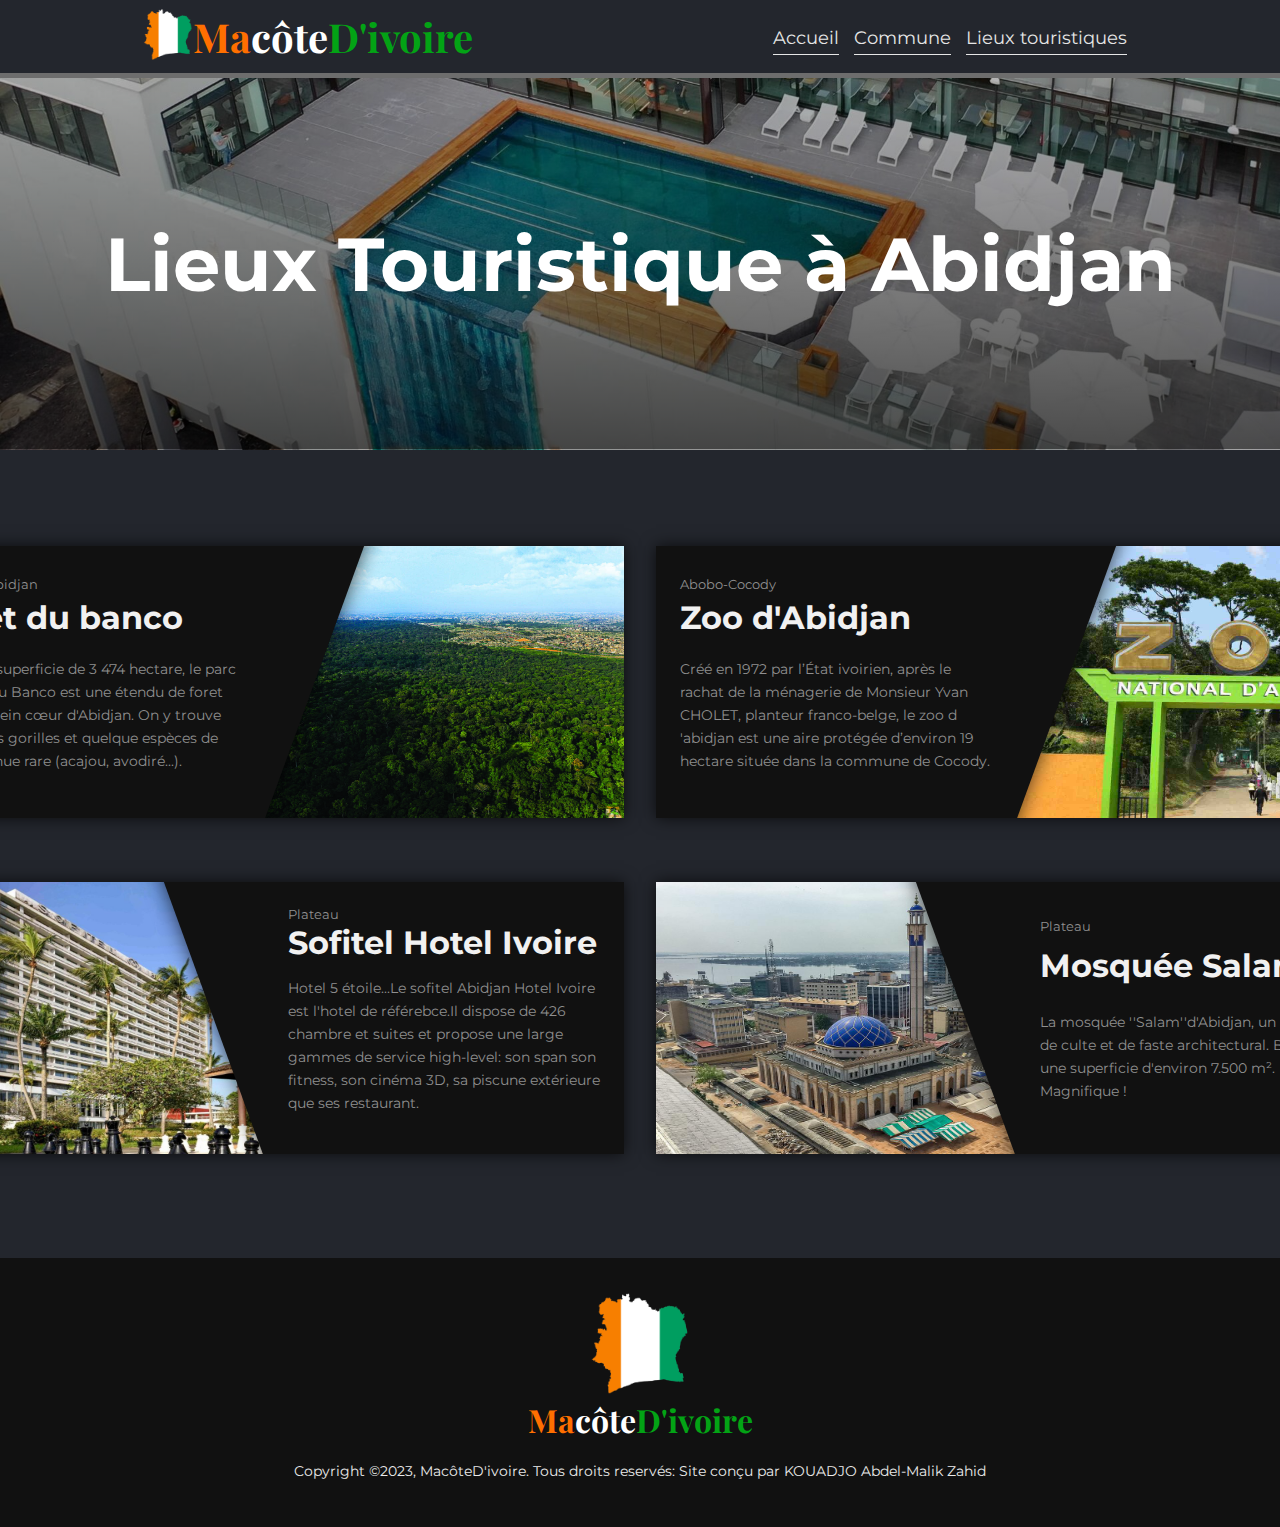
<file: index3.html>
<!DOCTYPE html>
<html lang="fr">
    <head>
        <meta charset="utf-8">
        <meta name="viewport" content="width=device-width, initial-scale=1.0">
        <link rel="stylesheet" href="style3.css">
        <link rel="shortcut icon" href="kisspng-cxf4te-divoire-senegal-mali-liberia-burkina-faso-ivory-coast-flag-png-transparent-images-5a757a8d7a0a39.2419942315176485254999.png">
        <title>MacoteD'ivoire</title>
    </head>
    <body>
        <div id="navbar-placeholder"></div>
       <header>
            <h4>Lieux Touristique à Abidjan</h4>
        </header>

<section class="touristique">
        <div class="ajust">
            <div class="lieu">
                <div class="text">
                    <small>Centre d'Abidjan</small>
                    <h1>Foret du banco</h1>
                    <p>
                        Avec une superficie de 3 474 hectare, le parc national du Banco est une étendu de foret situé en plein cœur d'Abidjan. On y trouve encore des gorilles et quelque espèces de bois devenue rare (acajou, avodiré...). 

                    </p>
                </div>
                <div class="image">
                    <div>
                        <img style="width: 500px;height: 300px;" src="banco-national-park.jpg" alt="foret">
                    </div>
                </div>
            </div>
        
            <div class="lieu lieu-gauche">
                <div class="image">
                    <div>
                        <img style="width: 500px;height: 300px;" src="sofitel.jpg" alt="palmier">
                    </div>
                </div>
                <div class="text">
                    <small>Plateau</small>
                    <h1>Sofitel Hotel Ivoire</h1>
                    <p>
                        Hotel 5 étoile...Le sofitel Abidjan Hotel Ivoire est l'hotel de référebce.Il dispose de 426 chambre et suites et propose une large gammes de service high-level: son span son fitness, son cinéma 3D, sa piscune extérieure que ses restaurant.
                    </p>
                </div>
            </div>
        </div>
        <div class="ajust">
            <div class="lieu">
                <div class="text">
                    <small>Abobo-Cocody</small>
                    <h1>Zoo d'Abidjan</h1>
                    <p>
                         Créé en 1972 par l’État ivoirien, après le rachat de la ménagerie de Monsieur Yvan CHOLET, planteur franco-belge, le zoo d 'abidjan est une aire protégée d’environ 19 hectare située dans la commune de Cocody. 
                    </p>
                    
                </div>
                <div class="image">
                    <div>
                        <img style="width: 500px;height: 300px;" src="zoobabi.jpg" alt="foret">
                    </div>
                </div>
            </div>
        
            <div class=" lieu lieu-gauche">
                <div class="image">
                    <div>
                        <img style="width: 500px;height: 300px;" src="mosquee-salam-abidjan-plateau.jpg" alt="palmier">
                    </div>
                </div>
                <div class="text">
                    <small>Plateau</small>
                    <h1>Mosquée Salam</h1>
                    <p>
                        La mosquée ''Salam''d'Abidjan, un haut lieu de culte et de faste architectural. Bâtie sur une superficie d'environ 7.500 m². Magnifique !
                    </p>
                    
                </div>
            </div>
        </div>
</section>
        <!--Faire le corp-->

        <footer>
            <img style="width: 100px;" src="kisspng-cxf4te-divoire-senegal-mali-liberia-burkina-faso-ivory-coast-flag-png-transparent-images-5a757a8d7a0a39.2419942315176485254999.png" alt="ci">
               </div>
               <a href="index.html" style="text-decoration: none;"><h1><span style="color: rgb(255, 111, 0);">Ma</span><span style="color:white;">côte</span><span style="color: rgb(3, 163, 21);">D'ivoire</span></h1></a>
               <p class="c">Copyright &copy;2023, MacôteD'ivoire. Tous droits reservés: Site conçu par KOUADJO Abdel-Malik Zahid</p>
        </footer>
        <script src="navbar.js"></script>
    </body>
</html>
</file>
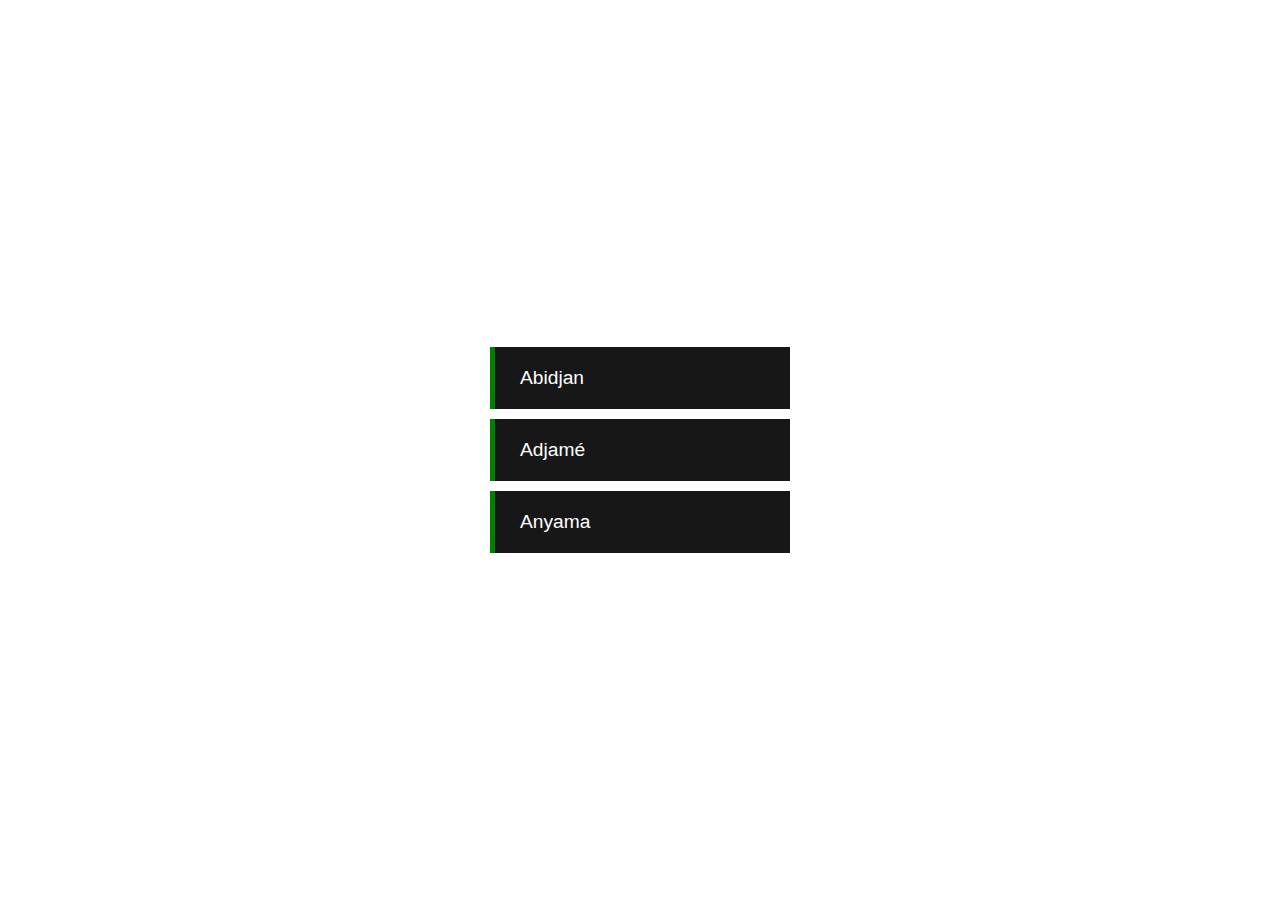
<file: test.html>
<!DOCTYPE html>
<html>
    <head>
        <meta charset="utf-8">
        <link rel="stylesheet" href="test.css">

    </head>
    <body>
        <div class="list">
        <ol>
            <li>Abidjan</li>
            <li>Adjamé</li>
            <li>Anyama</li>
        </ol>
    </div>
    </body>
</html>
</file>
<file: style3.css>
@import url("https://fonts.googleapis.com/css2?family=Montserrat&display=swap");
@import url("https://fonts.googleapis.com/css2?family=Montserrat&family=Playfair+Display:ital,wght@0,600;1,600&display=swap");

body {
  margin: 0;
  padding: 0;
  font-family: "montserrat", sans-serif;
  background-color: rgb(35, 38, 45);
}

header {
  display: flex;
  flex-direction: column;
  align-items: center;
  background: linear-gradient(rgba(0, 0, 0, 0.282), rgba(0, 0, 0, 0.705)),
    url(hotel.jpg);
  background-position: bottom;
  height: 50%;
  background-repeat: no-repeat;
  background-size: cover;
  padding: 40px;
}

.touristique {
  display: flex;
  justify-content: center;
  margin-top: 2em;
}
header h4 {
  font-size: 75px;
  color: white;
  text-align: center;
  border-bottom: 1px;
}

* {
  box-sizing: border-box;
}
p,
small {
  color: #8f8f8f;
}
p {
  font-size: 0.9em;
  line-height: 23px;
}
h1 {
  margin: 0;
}
.lieu {
  width: 45em;
  color: #f1f1f1;
  display: flex;
  background: #111;
  margin-left: 1em;
  margin-right: 1em;
  margin-bottom: 4em;
  margin-top: 4em;
  box-shadow: 0 0 15px rgba(0, 0, 0, 0.7);
  transition: transform 0.3s;
}
.lieu:hover {
  transform: scale(1.091);
}
.text {
  padding: 1.5em;
  width: 50%;
  display: flex;
  justify-content: space-evenly;
  align-items: flex-start;
  flex-direction: column;
}
.touristique {
  justify-content: center;
}
a {
  color: #fff;
  text-decoration: none;
}
.image {
  width: 50%;
  height: 17em;
  position: relative;
  overflow: hidden;
}
.image::before {
  content: "";
  position: absolute;
  left: -6.1em;
  top: 50%;
  transform: translateY(-50%) rotate(20deg);
  background: #111;
  width: 40%;
  height: 140%;
  box-shadow: 0 0 20px rgba(0, 0, 0, 0.7);
}
.lieu-gauche .image::before {
  transform: translateY(-50%) rotate(-20deg);
  left: initial;
  right: -6.1em;
}

footer {
  margin-top: 40px;
  border-top: 5px solid #111;
  background-color: #111;
  color: #fff;
  padding: 30px;
  text-align: center;
}
footer h1 {
  font-family: "playfair Display", sans-serif;
  border-bottom: 1px solid 20px;
  width: 100%;
  padding-bottom: 5px;
}
.c {
  color: rgb(235, 235, 235);
}
</file>
<file: test.css>
*
{
    margin: 0;
    padding: 0;
    box-sizing: border-box;
}

div.list
{
    color: white;
    font-family: Arial, Helvetica, sans-serif;
    justify-content: center;
    display: flex;
    align-items: center;
    height: 100vh;
}

ol
{
    list-style: none;
    width: 300px;
}

ol li
{
    font-size:1.2rem;
    background: rgb(23,23,23);
    margin: 10px 0;
    padding: 20px 30px;
    cursor: pointer;
    position: relative;
    color:rgb(255, 255, 255);
    transition: all .4s;
    z-index: 5;
}

ol li::before
{
    content: '';
    position: absolute;
    top: 0;
    left:0;
    height: 100%;
    width: 5px;
    background: green;
    transition: all .4s;
    z-index: -1;
   
}
ol li:hover::before
{
    width: 100%;
}


ol li:hover 
{
    transform: translateX(20px);
}
</file>
